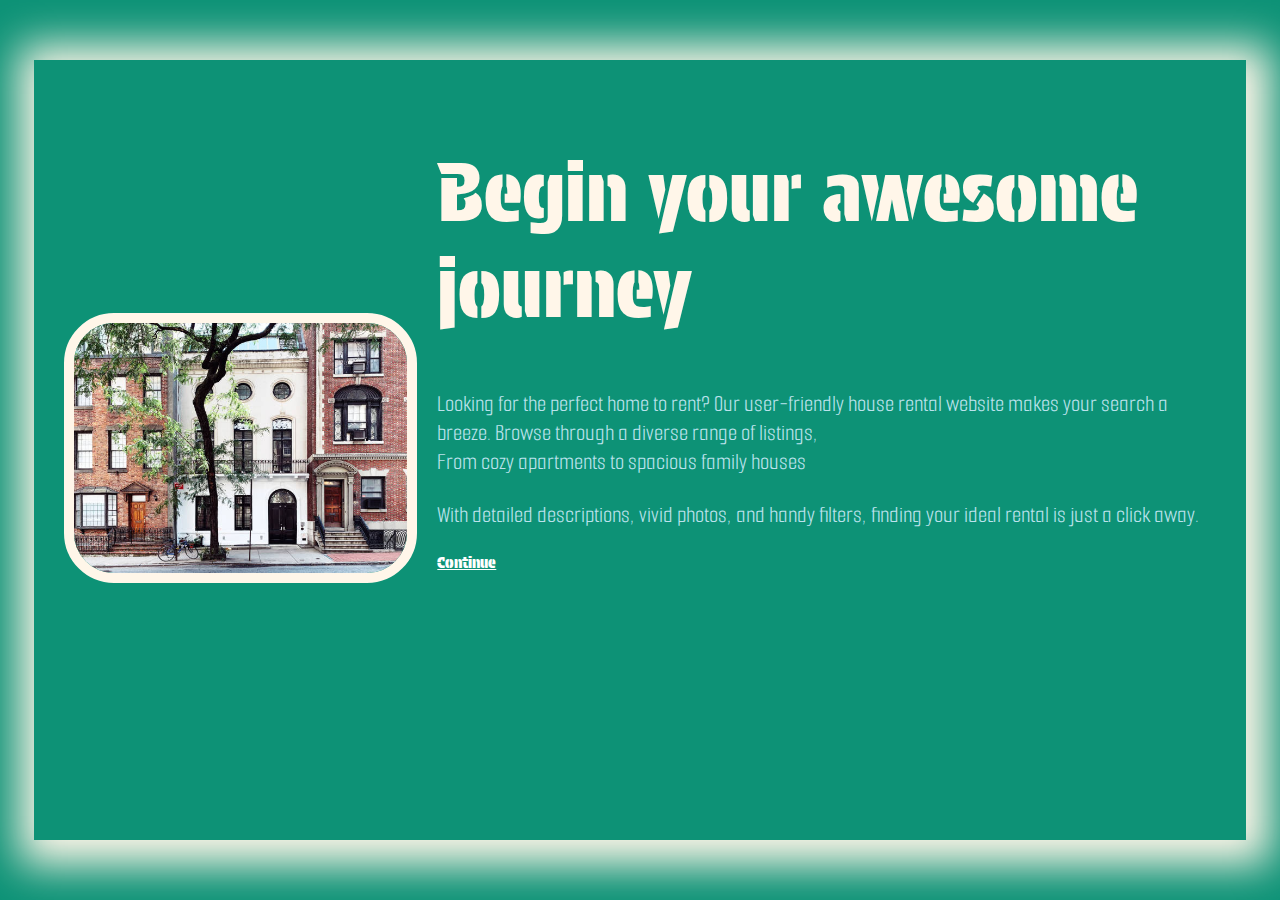
<file: index.html>
<!DOCTYPE html>
<html lang="en">
    <head>
        <meta charset="UTF-8">
        <link rel="stylesheet" href="./style.css" />
        <title>Rental homes</title>
        <link rel="preconnect" href="https://fonts.googleapis.com">
        <link rel="preconnect" href="https://fonts.gstatic.com" crossorigin>
        <link href="https://fonts.googleapis.com/css2?family=Protest+Guerrilla&family=Smooch+Sans:wght@100..900&display=swap" rel="stylesheet">
    </head>
    
    <body>
        <div class="main">
            <div class="container">
                <div class="image"><img src="./gettyimages-1173194315-612x612.jpg" height="250px"/></div>
                <div class="words">
                    <h1>Begin your awesome journey</h1>
                    <p>
                        Looking for the perfect home to rent? Our user-friendly house rental website makes your search a breeze.
                        Browse through a diverse range of listings,<br/>
                        From cozy apartments to spacious family houses 
                    </p>
                    <p>
                        With detailed descriptions, vivid photos, and handy filters, finding your <span>ideal</span> rental is just a click away.
                    </p>
                    <div>
                        <a href="./webpage/index.html">Continue</a>
                    </div>
                </div>
            </div>
        </div>
    </body>
</html>
</file>
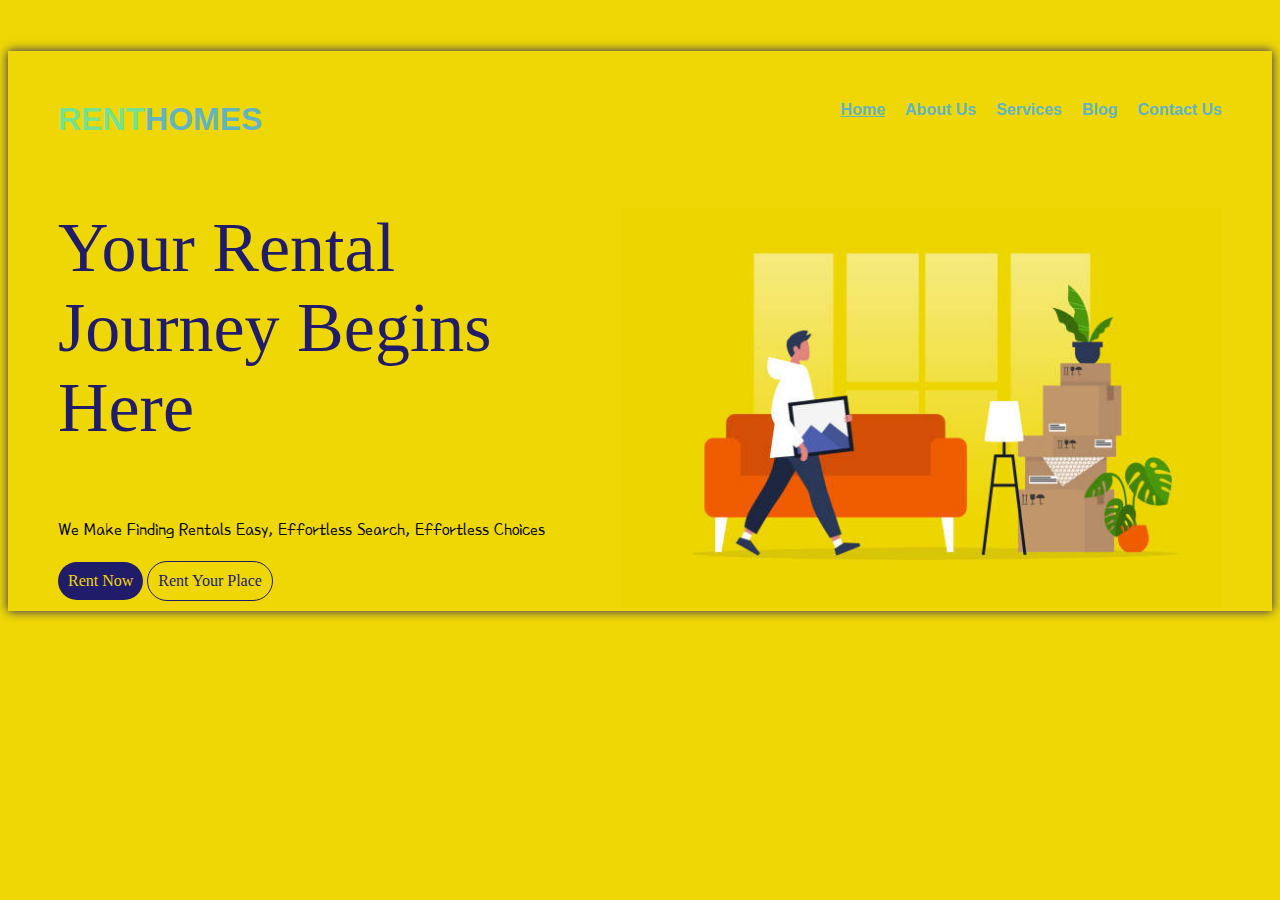
<file: webpage/index.html>
<!DOCTYPE html>
<html lang="en">
    <head>
        <meta charset="UTF-8">
        <link rel="stylesheet" href="./style.css"/>
        <title>Rent Homes</title>
        <link rel="preconnect" href="https://fonts.googleapis.com">
        <link rel="preconnect" href="https://fonts.gstatic.com" crossorigin>
        <link href="https://fonts.googleapis.com/css2?family=Poor+Story&display=swap" rel="stylesheet">
    </head>
    <body>
        <div class="main">
            <h1 class="top"><span>RENT</span>HOMES</h1>
            <div class="right top">
                <a href="../index.html">Home</a>
                <a>About Us</a>
                <a>Services</a>
                <a>Blog</a>
                <a>Contact Us</a>
            </div>
            <div class="bottom">
                <div><img src="./istockphoto-1132300409-612x612.jpg" height="400px"/></div>
                <p class="big">Your Rental Journey Begins Here</p>
                <p class="small">We Make Finding Rentals Easy, Effortless Search, Effortless Choices</p>
                <div class="round one">Rent Now</div>
                <div class="round two">Rent Your Place</div>
            </div>
        </div>
    </body>
</html>
</file>
<file: style.css>
.container{
    display: flex;
    gap: 20px;
    height: 80vh;
    align-items: flex-start;
    box-shadow: 5px 5px 40px 20px rgb(255, 246, 233);
    position: absolute;
    top: 50%;
    left: 50%;
    -ms-transform: translate(-50%, -50%);
    transform: translate(-50%, -50%);
    width: 90%;
    padding: 30px;
}

body{
    background-color: rgb(13, 146, 118);
}

img{
    border-radius: 50px;
    border: 10px solid rgb(255, 246, 233);
}

.image{
    align-self: center;
}

.words>div,h1{
    color:rgb(255, 246, 233); 
    font-weight: bolder;
    font-family: "Protest Guerrilla", sans-serif;
    font-weight: 400;
    font-style: normal;
}

p{
    color:rgb(187, 226, 236);;
    font-size: x-large;
    font-family: "Smooch Sans", sans-serif;
}

h1{
    font-size: 80px;
}

a{
    color: white;
}

@media(max-width:600px){
    .container{
        width: 85%;
        height: 100%;
        flex-direction: column;
        justify-content: space-evenly;
    }
    img{
        height: 200px;
    }
    .image{
        height: 150px;
    }
    div, p{
        font-size:medium;
    }
    h1{
        font-size: large;
    }
}
</file>
<file: webpage/style.css>
.right{
    float: right;
    font-weight: bolder;
    display: flex;
    gap: 20px;
}
h1, a{
    display: inline;
}
a{
    color: rgb(98, 180, 195);
}
.round{
    background-color: green;
    display: inline-block;
    padding: 10px;
    border-radius: 20px;
}
.big{
    font-size: 70px;
    color: rgb(33, 28, 106);
}
img{
    float: right;
}
.main{
    height: 460px;
    padding: 50px;
    box-shadow: 0px 0px 10px rgb(33, 28, 106);
    margin-top: 4%;
}
.top{
    font-family: 'Roboto', sans-serif;
    color: rgb(98, 180, 195);
}
span{
    color: rgb(116, 226, 145);
}
body{
    background-color: rgb(238, 215, 5);
}
.one{
    background-color: rgb(33, 28, 106);
    color: rgb(238, 215, 5);
}
.two{
    color: rgb(33, 28, 106);
    background-color: rgb(238, 215, 5);
    border: 1px rgb(33, 28, 106) solid;
}
.small{
    font-size: larger; 
    font-family: 'Poor Story', system-ui;
}

@media (max-width:1268px) and (min-width:600px){
    img{
        height: 300px;
        position: relative;
        bottom: 50px;
        right: 50px;
    }
    .main{
        height: 100%;
    }
    .right{
        display:flex;
        flex-direction: column;
    }
}
@media(max-width: 600px){
    img{
        height: 200px;
        position: relative;
        bottom: 50px;
        right: 100px;
    }
    .main{
        height: 100%;
    }
    .right{
        display:flex;
        flex-direction: column;
    }
}
</file>
